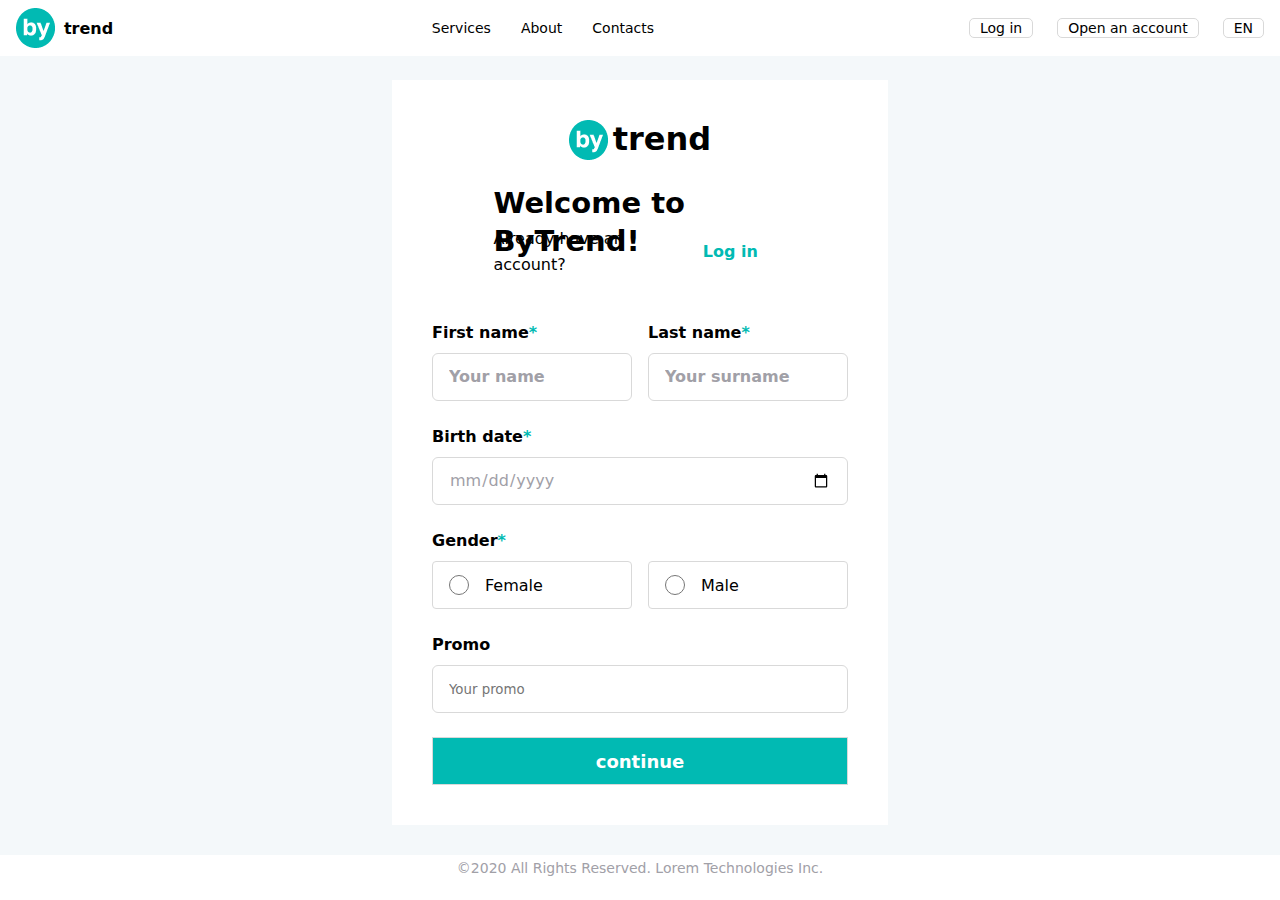
<file: index.html>
<!DOCTYPE html>
<html lang="en">
<head>
    <meta charset="UTF-8">
    <meta name="viewport" content="width=device-width, initial-scale=1.0">
    <title>Services-trend</title>
    <link rel="stylesheet" href="https://cdnjs.cloudflare.com/ajax/libs/font-awesome/6.5.2/css/all.min.css" integrity="sha512-SnH5WK+bZxgPHs44uWIX+LLJAJ9/2PkPKZ5QiAj6Ta86w+fsb2TkcmfRyVX3pBnMFcV7oQPJkl9QevSCWr3W6A==" crossorigin="anonymous" referrerpolicy="no-referrer" />
    <link rel="stylesheet" href="./styles/main.css">
    <link rel="icon" href="./assets/images/logo.png">
</head>
<body>

    <!-- Header start  -->
     <header class="header">
        <div class="container">
            <section class="navbar">
                <div class="navbar__logo">
                    <div class="logo__img">
                        <img src="./assets/images/logo.png" alt="logo">
                    </div>
                    <div class="logo__subtitle">
                        <p class="logo__title">
                            trend
                        </p>
                    </div>
                </div>
                <ul class="navbar__collection">
                    <li class="navbar__item">
                        <a class="navbar__link" href="./index.html">
                            <span>
                                Services
                            </span>
                        </a>
                    </li>
                    <li class="navbar__item">
                        <a class="navbar__link" href="./pages/about.html">
                            <span>
                                About
                            </span>
                        </a>
                    </li>
                    <li class="navbar__item">
                        <a class="navbar__link" href="./pages/contact.html">
                            <span>
                                Contacts
                            </span>
                        </a>
                    </li>
                </ul>
                <div class="navbar__form">
                    <div class="form__btn">
                        <button class="navbar__btn">
                            <span>
                                Log in
                            </span>
                        </button>

                    </div>
                    <div class="form__btn">
                        <button class="navbar__btn">
                            <span>
                                Open an account
                            </span>
                        </button>
                    </div>
                    <div class="form__btn">
                        <button class="navbar__btn">
                            <span>
                                EN
                            </span>
                        </button>
                    </div>
                </div>
            </section>
        </div>   
     </header>
     <!-- Header end  -->

     <!-- Main start  -->
     <main class="main">
        <div class="container">
            <section class="main__block">
                <form class="main__form">
                    <div class="main__logo">
                        <div class="logo__img">
                            <img src="./assets/images/logo.png" alt="logo">
                        </div>
                        <div class="logo__subtitle">
                            <h1 class="logo__title">
                                trend
                            </h1>
                        </div>
                    </div>
                    <div class="main__subtitle">
                        <div class="main__title">
                            <p>
                                Welcome to ByTrend!
                            </p>
                        </div>
                        <div class="form__desc">
                            <div class="fomr__desc__text">
                                <p>
                                    Already have an account?
                                </p>
                            </div>
                            <div class="form__login">
                                <a href="#">
                                    Log in
                                </a>
                            </div>
                        </div>
                    </div>
                    <div class="name__wrapper">
                        <div class="name__card">
                            <label class="name__title" for="name">  
                                <p>
                                    First name<span>*<span>      
                                </p>
                            </label>
                            <input class="name__inp" id="name" type="text" placeholder="Your name" required>
                        </div>
                        <div class="name__card">
                            <label class="name__title" for="surname">  
                                <p>
                                    Last name<span>*<span>      
                                </p>
                            </label>
                            <input class="name__inp" id="surname" type="text" placeholder="Your surname" required>
                        </div>
                    </div>
                    <div class="date">
                        <label class="date__title" for="date">
                            <p>
                                Birth date<span>*</span>
                            </p>
                        </label>
                        <input class="date__inp" type="date" required>
                    </div>
                    <div class="gender">
                        <div class="gender__content">
                            <p>
                                Gender<span>*</span>
                            </p>
                        </div>
                        <div class="gender__wrapper">
                            <div class="gender__inp">
                                <input type="radio" name="gender" id="female" required>
                                <label for="female">
                                    Female
                                </label>               
                            </div>
                            <div class="gender__inp">
                                <input type="radio" name="gender" id="male" required>
                                <label for="male">
                                    Male
                                </label>               
                            </div>
                        </div>
                    </div>
                    <div class="promo">
                        <div class="promo__content">
                            <p>
                                Promo
                            </p>
                        </div>
                        <div class="promo__inp">
                            <input type="text" placeholder="Your promo" required>
                        </div>
                    </div>
                    <div class="form__inp">
                        <input type="submit" value="continue">
                        <label>
                            <i class="fa-solid fa-arrow-right-long"></i>
                        </label>
                    </div>
                </form>
            </section>
        </div>
     </main>
     <!-- Main end  -->

     <!-- Footer start  -->
     <footer class="footer">
        <div class="footer__desc">
            <p>
                ©2020 All Rights Reserved. Lorem Technologies Inc.
            </p>
        </div>
     </footer>
     <!-- Footer end -->
</body>
</html>
</file>
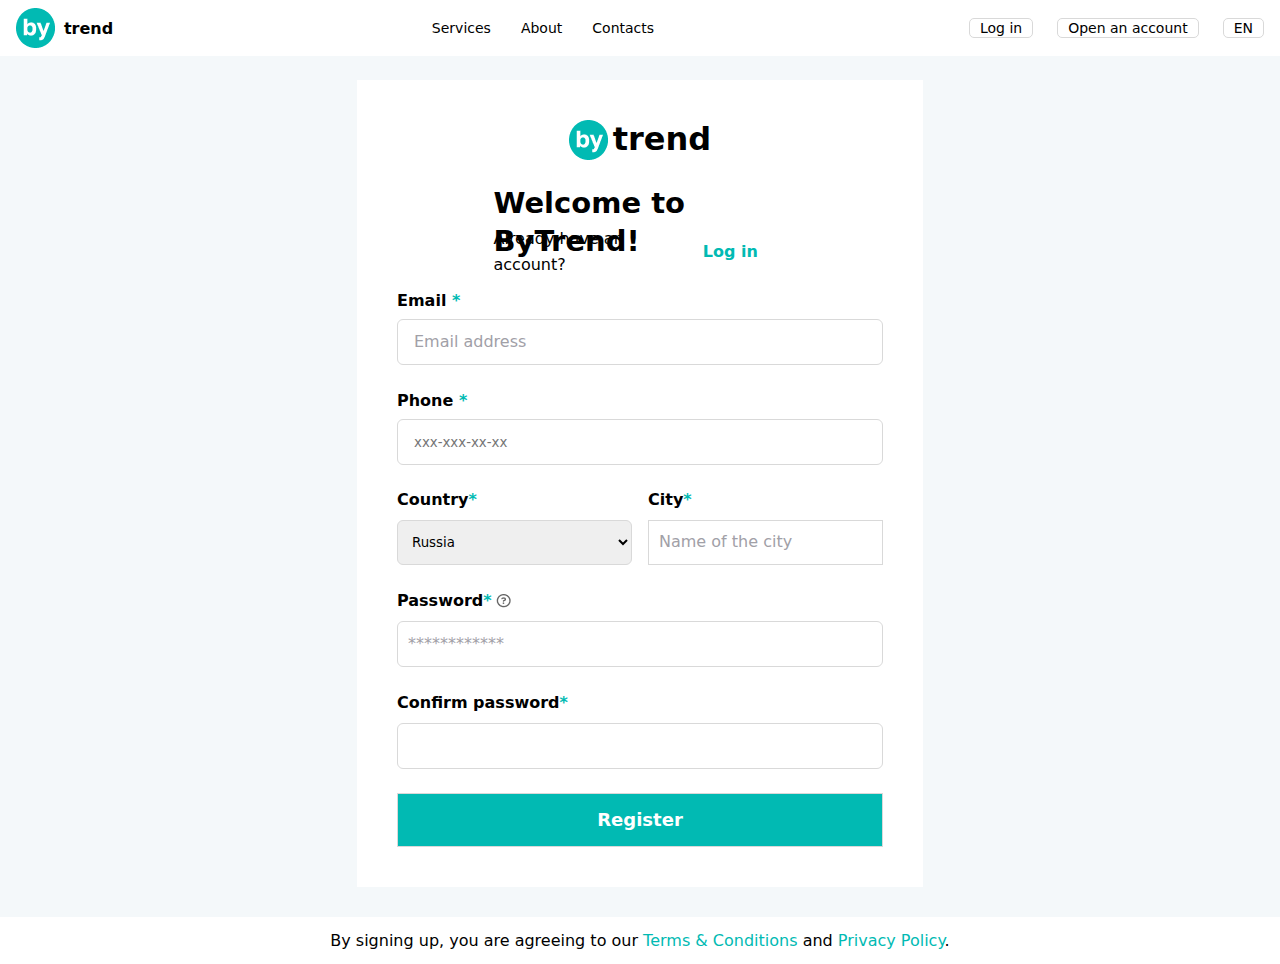
<file: pages/about.html>
<!DOCTYPE html>
<html lang="en">
<head>
    <meta charset="UTF-8">
    <meta name="viewport" content="width=device-width, initial-scale=1.0">
    <title>About-trend</title>
    <link rel="stylesheet" href="https://cdnjs.cloudflare.com/ajax/libs/font-awesome/6.5.2/css/all.min.css" integrity="sha512-SnH5WK+bZxgPHs44uWIX+LLJAJ9/2PkPKZ5QiAj6Ta86w+fsb2TkcmfRyVX3pBnMFcV7oQPJkl9QevSCWr3W6A==" crossorigin="anonymous" referrerpolicy="no-referrer" />
    <link rel="stylesheet" href="../styles/about.css">
    <link rel="icon" href="../assets/images/logo.png">
</head>
<body>
     <header class="header">
        <div class="container">
            <section class="navbar">
                <div class="navbar__logo">
                    <div class="logo__img">
                        <img src="../assets/images/logo.png" alt="logo">
                    </div>
                    <div class="logo__subtitle">
                        <p class="logo__title">
                            trend
                        </p>
                    </div>
                </div>
                <ul class="navbar__collection">
                    <li class="navbar__item">
                        <a class="navbar__link" href="../index.html">
                            <span>
                                Services
                            </span>
                        </a>
                    </li>
                    <li class="navbar__item">
                        <a class="navbar__link" href="./about.html">
                            <span>
                                About
                            </span>
                        </a>
                    </li>
                    <li class="navbar__item">
                        <a class="navbar__link" href="./contact.html">
                            <span>
                                Contacts
                            </span>
                        </a>
                    </li>
                </ul>
                <div class="navbar__form">
                    <div class="form__btn">
                        <button class="navbar__btn">
                            <span>
                                Log in
                            </span>
                        </button>

                    </div>
                    <div class="form__btn">
                        <button class="navbar__btn">
                            <span>
                                Open an account
                            </span>
                        </button>
                    </div>
                    <div class="form__btn">
                        <button class="navbar__btn">
                            <span>
                                EN
                            </span>
                        </button>
                    </div>
                </div>
            </section>
        </div>   
     </header>
     <main class="main">
        <div class="container">
            <section class="main__block">
                <form class="main__form">
                    <div class="main__logo">
                        <div class="logo__img">
                            <img src="../assets/images/logo.png" alt="logo">
                        </div>
                        <div class="logo__subtitle">
                            <h1 class="logo__title">
                                trend
                            </h1>
                        </div>
                    </div>
                    <div class="main__subtitle">
                        <div class="main__title">
                            <p>
                                Welcome to ByTrend!
                            </p>
                        </div>
                        <div class="form__desc">
                            <div class="fomr__desc__text">
                                <p>
                                    Already have an account?
                                </p>
                            </div>
                            <div class="form__login">
                                <a href="#">
                                    Log in
                                </a>
                            </div>
                        </div>
                    </div>
                    <div class="email">
                        <label for="email" class="email__content">
                            <p>
                                Email <span>*</span>
                            </p>
                        </label>
                        <input type="email" id="email" placeholder="Email address" required>                       
                    </div>
                    <div class="phone">
                        <label for="phone" class="phone__content">
                            <p>
                                Phone <span>*</span>
                            </p>
                        </label>
                        <input type="tel" id="phone" placeholder="xxx-xxx-xx-xx" required
                        pattern="[0-9]{3}-[0-9]{3}-[0-9]{2}-[0-9]{2}" >              
                    </div>
                    <div class="location">
                        <div class="country">
                            <div class="country__content">
                                <p>
                                    Country<span>*</span>
                                </p>
                            </div>
                            <select class="country__search" name="" id="">
                                <option value="">Russia</option>
                                <option value="">Uzbekistan</option>
                                <option value="">England</option>
                            </select>
                        </div>
                        <div class="city">
                            <label for="city" class="city__content">
                                <p class="city__text">
                                    City<span>*</span>
                                </p>
                            </label>
                            <input type="text" class="city__inp" id="city" placeholder="Name of the city" required>
                        </div>
                    </div>
                    <div class="password">
                        <div class="password__content">
                            <p class="password__text">
                                Password<span>*</span>
                            </p>
                            <img src="../assets/images/question-icon.png" alt="">
                        </div>
                        <input type="password" class="password__inp" placeholder="************" required>
                    </div>
                    <div class="confirm__password">
                        <div class="confirm__content">
                            <p class="confirm__text">
                                Confirm password<span>*</span>
                            </p>
                        </div>
                        <input type="confirm password" class="confirm__inp"  required>
                    </div>
                    <div class="form__inp">
                        <input type="submit" value="Register">
                    </div>
                </form>
            </section>
        </div>
    </main>
    <footer class="footer">
        <p>
            By signing up, you are agreeing to our <span>Terms & Conditions</span> and <span>Privacy Policy</span>.
        </p>
    </footer>
</body>
</html>
</file>
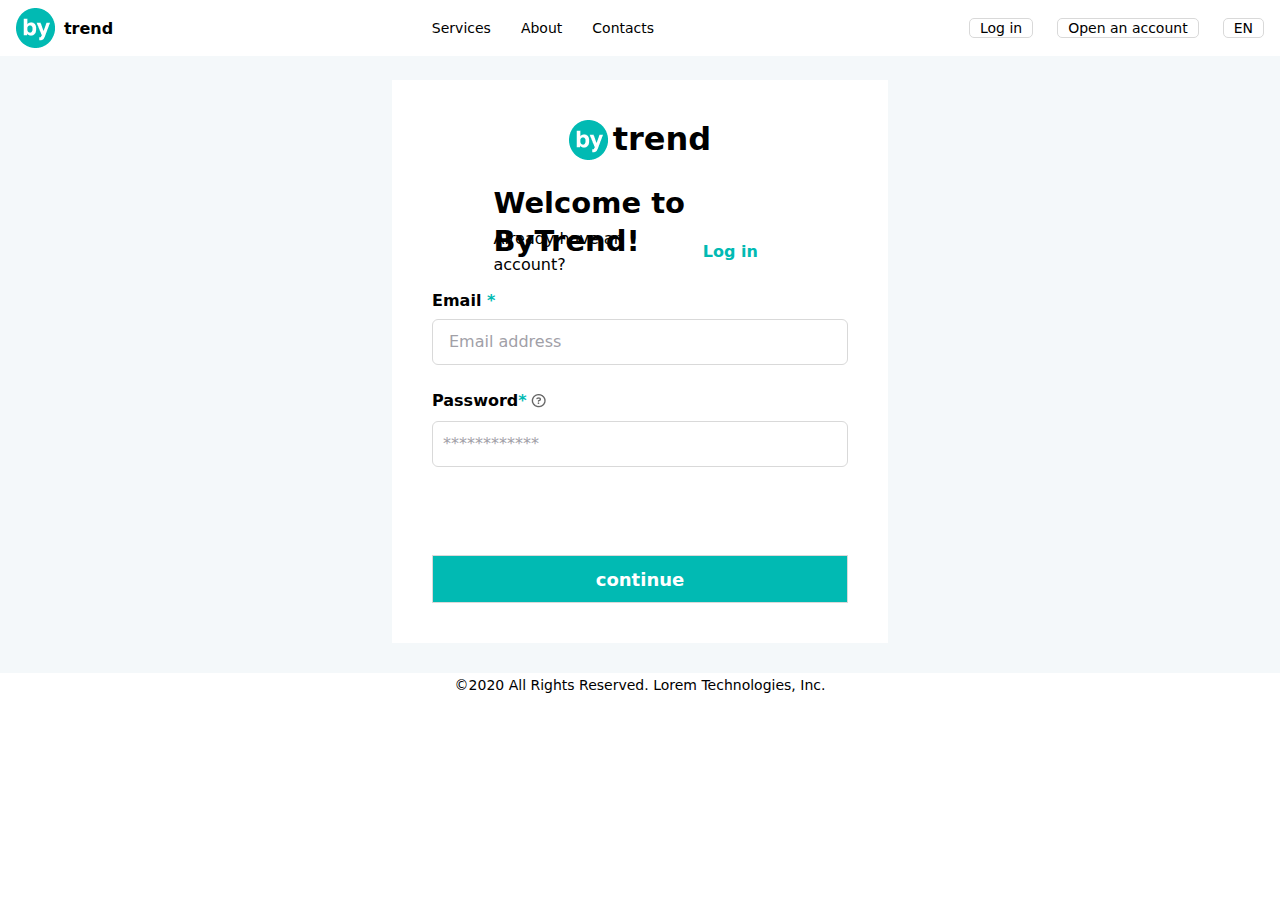
<file: pages/contact.html>
<!DOCTYPE html>
<html lang="en">
<head>
    <meta charset="UTF-8">
    <meta name="viewport" content="width=device-width, initial-scale=1.0">
    <title>Contact-trend</title>
    <link rel="stylesheet" href="https://cdnjs.cloudflare.com/ajax/libs/font-awesome/6.5.2/css/all.min.css" integrity="sha512-SnH5WK+bZxgPHs44uWIX+LLJAJ9/2PkPKZ5QiAj6Ta86w+fsb2TkcmfRyVX3pBnMFcV7oQPJkl9QevSCWr3W6A==" crossorigin="anonymous" referrerpolicy="no-referrer" />
    <link rel="stylesheet" href="../styles/conact.css">
    <link rel="icon" href="../assets/images/logo.png">
</head>
<body>
    <!-- Header start  -->
    <header class="header">
        <div class="container">
            <section class="navbar">
                <div class="navbar__logo">
                    <div class="logo__img">
                        <img src="../assets/images/logo.png" alt="logo">
                    </div>
                    <div class="logo__subtitle">
                        <p class="logo__title">
                            trend
                        </p>
                    </div>
                </div>
                <ul class="navbar__collection">
                    <li class="navbar__item">
                        <a class="navbar__link" href="../index.html">
                            <span>
                                Services
                            </span>
                        </a>
                    </li>
                    <li class="navbar__item">
                        <a class="navbar__link" href="./about.html">
                            <span>
                                About
                            </span>
                        </a>
                    </li>
                    <li class="navbar__item">
                        <a class="navbar__link" href="./contact.html">
                            <span>
                                Contacts
                            </span>
                        </a>
                    </li>
                </ul>
                <div class="navbar__form">
                    <div class="form__btn">
                        <button class="navbar__btn">
                            <span>
                                Log in
                            </span>
                        </button>

                    </div>
                    <div class="form__btn">
                        <button class="navbar__btn">
                            <span>
                                Open an account
                            </span>
                        </button>
                    </div>
                    <div class="form__btn">
                        <button class="navbar__btn">
                            <span>
                                EN
                            </span>
                        </button>
                    </div>
                </div>
            </section>
        </div>   
     </header>
     <!-- Header end  -->

     <!-- Main start  -->
     <main class="main">
        <div class="container">
            <section class="main__block">
                <form class="form" action="">
                    <div class="main__logo">
                        <div class="logo__img">
                            <img src="../assets/images/logo.png" alt="logo">
                        </div>
                        <div class="logo__subtitle">
                            <h1 class="logo__title">
                                trend
                            </h1>
                        </div>
                    </div>
                    <div class="main__subtitle">
                        <div class="main__title">
                            <p>
                                Welcome to ByTrend!
                            </p>
                        </div>
                        <div class="form__desc">
                            <div class="fomr__desc__text">
                                <p>
                                    Already have an account?
                                </p>
                            </div>
                            <div class="form__login">
                                <a href="#">
                                    Log in
                                </a>
                            </div>
                        </div>
                    </div>
                    <div class="email">
                        <label for="email" class="email__content">
                            <p>
                                Email <span>*</span>
                            </p>
                        </label>
                        <input type="email" id="email" placeholder="Email address" required>                       
                    </div>
                    <div class="password">
                        <div class="password__content">
                            <p class="password__text">
                                Password<span>*</span>
                            </p>
                            <img src="../assets/images/question-icon.png" alt="">
                        </div>
                        <input type="password" class="password__inp" placeholder="************" required>
                    </div>
                    <div class="form__inp">
                        <input type="submit" value="continue">
                        <label>
                            <i class="fa-solid fa-arrow-right-long"></i>
                        </label>
                    </div>
                </form>
            </section>
        </div>
     </main>
     <!-- Main end  -->

     <!-- Footer start  -->
     <footer class="footer">
        <div class="container">
            <div class="footer__block">
                <p class="footer__comment">
                    ©2020 All Rights Reserved. Lorem Technologies, Inc.
                </p>
            </div>
        </div>
     </footer>
</body>
</html>
</file>
<file: styles/main.css>
* {
  padding: 0;
  margin: 0;
  box-sizing: border-box;
  font-family: system-ui, -apple-system, BlinkMacSystemFont, "Segoe UI", Roboto, Oxygen, Ubuntu, Cantarell, "Open Sans", "Helvetica Neue", sans-serif;
}

.container {
  width: 100%;
  max-width: 1398px;
  padding: 0 16px;
  margin: 0 auto;
}

a {
  text-decoration: none;
  color: inherit;
}

li {
  list-style: none;
}

button {
  color: inherit;
  border: none;
}

span {
  color: inherit;
}

input {
  outline: none;
  border: 1px solid #D9D9D9;
  background: transparent;
}

.header {
  width: 100%;
  position: sticky;
  top: 0;
  background: #fff;
}
.header .navbar {
  width: 100%;
  height: 56px;
  display: flex;
  align-items: center;
  justify-content: space-between;
}
.header .navbar .navbar__logo {
  width: 101px;
  display: flex;
  gap: 4px;
}
.header .navbar .navbar__logo .logo__img {
  width: 40px;
  height: 40px;
}
.header .navbar .navbar__logo .logo__subtitle {
  width: 57px;
  height: 40px;
  display: flex;
  align-items: center;
  justify-content: center;
}
.header .navbar .navbar__logo .logo__subtitle .logo__title {
  font-size: 16px;
  font-weight: 600;
  color: #000;
}
.header .navbar .navbar__collection {
  width: 30%;
  display: flex;
  align-items: center;
  gap: 30px;
  justify-content: center;
}
.header .navbar .navbar__collection .navbar__item {
  height: 38px;
  font-size: 14px;
  line-height: 14px;
  font-weight: 400;
  display: flex;
  align-items: center;
  color: #000;
  transition: 0.5s;
}
.header .navbar .navbar__collection .navbar__item:hover .navbar__link {
  cursor: pointer;
  opacity: 0.7;
}
.header .navbar .navbar__collection .navbar__item:active {
  transform: scale(0.9);
}
.header .navbar .navbar__form {
  width: auto;
  display: flex;
  gap: 24px;
  align-items: center;
}
.header .navbar .navbar__form .form__btn {
  max-width: 160px;
  max-height: 24px;
  display: flex;
  justify-content: center;
  align-items: center;
  transition: 0.5s;
}
.header .navbar .navbar__form .form__btn:hover button {
  cursor: pointer;
  background: #01bab3;
  color: #fff;
  opacity: 0.7;
  border-radius: 5px;
}
.header .navbar .navbar__form .form__btn:active button {
  transform: scale(0.9);
}
.header .navbar .navbar__form .form__btn .navbar__btn {
  width: 100%;
  height: 100%;
  padding: 2px 10px;
  font-size: 14px;
  font-weight: 400;
  line-height: 14px;
  background: transparent;
  border: 1px solid #D9D9D9;
  border-radius: 5px;
}

.main {
  width: 100%;
  background: #f4f8fa;
  display: flex;
  justify-content: center;
}
.main .main__block {
  width: 100%;
  display: flex;
  justify-content: center;
  align-items: center;
}
.main .main__block .main__form {
  width: 496px;
  margin-top: 24px;
  display: flex;
  flex-direction: column;
  gap: 24px;
  align-items: center;
  background: #fff;
  padding: 40px;
  margin-bottom: 30px;
}
.main .main__block .main__form .main__logo {
  width: 200%;
  height: 40px;
  display: flex;
  gap: 4px;
  justify-content: center;
}
.main .main__block .main__form .main__subtitle {
  width: 293px;
  height: 81px;
  display: flex;
  flex-direction: column;
  align-items: center;
  gap: 16px;
}
.main .main__block .main__form .main__subtitle .main__title {
  width: 100%;
  height: 39px;
}
.main .main__block .main__form .main__subtitle .main__title p {
  font-size: 29px;
  font-weight: 700;
  line-height: 38px;
}
.main .main__block .main__form .main__subtitle .form__desc {
  width: 100%;
  height: 26px;
  display: flex;
  align-items: center;
  gap: 14px;
}
.main .main__block .main__form .main__subtitle .form__desc .fomr__desc__text {
  width: 70%;
}
.main .main__block .main__form .main__subtitle .form__desc .fomr__desc__text p {
  font-size: 16px;
  font-weight: 400;
  line-height: 26px;
}
.main .main__block .main__form .main__subtitle .form__desc .form__login {
  width: 30%;
}
.main .main__block .main__form .main__subtitle .form__desc .form__login a {
  font-size: 16px;
  line-height: 26px;
  font-weight: 600;
  color: #01bab3;
}
.main .main__block .main__form .name__wrapper {
  margin-top: 32px;
  width: 100%;
  height: auto;
  display: flex;
  gap: 16px;
  justify-content: center;
}
.main .main__block .main__form .name__wrapper .name__card {
  width: 200px;
  height: 80px;
  display: flex;
  flex-direction: column;
  justify-content: center;
  gap: 8px;
}
.main .main__block .main__form .name__wrapper .name__card .name__title {
  min-width: 83px;
  height: 24px;
  display: flex;
  align-items: center;
}
.main .main__block .main__form .name__wrapper .name__card .name__title p {
  font-size: 16px;
  line-height: 24px;
  font-weight: 600;
}
.main .main__block .main__form .name__wrapper .name__card .name__title p span {
  color: #01bab3;
}
.main .main__block .main__form .name__wrapper .name__card .name__inp {
  width: 100%;
  height: 48px;
  border-radius: 6px;
  padding: 10px 16px;
}
.main .main__block .main__form .name__wrapper .name__card .name__inp:hover {
  background: #fbfbfb;
}
.main .main__block .main__form .name__wrapper .name__card .name__inp:focus:invalid {
  border-color: red;
}
.main .main__block .main__form .name__wrapper .name__card .name__inp::-moz-placeholder {
  font-size: 16px;
  font-weight: 600;
  line-height: 24px;
  color: #a1a0a7;
}
.main .main__block .main__form .name__wrapper .name__card .name__inp::placeholder {
  font-size: 16px;
  font-weight: 600;
  line-height: 24px;
  color: #a1a0a7;
}
.main .main__block .main__form .date {
  width: 100%;
  height: 80px;
  display: flex;
  flex-direction: column;
  justify-content: center;
  gap: 8px;
}
.main .main__block .main__form .date .date__title {
  width: 100%;
}
.main .main__block .main__form .date .date__title p {
  font-size: 16px;
  font-weight: 600;
  line-height: 24px;
}
.main .main__block .main__form .date .date__title p span {
  color: #01bab3;
}
.main .main__block .main__form .date .date__inp {
  width: 100%;
  height: 48px;
  border-radius: 6px;
  padding: 10px 16px;
  font-size: 16px;
  font-weight: 400;
  line-height: 24px;
  color: #a1a0a7;
}
.main .main__block .main__form .date .date__inp:hover {
  background: #fbfbfb;
}
.main .main__block .main__form .date .date__inp:focus:invalid {
  border-color: red;
}
.main .main__block .main__form .gender {
  width: 100%;
  height: auto;
  display: flex;
  flex-direction: column;
  gap: 8px;
}
.main .main__block .main__form .gender .gender__content {
  width: 61px;
  height: 24px;
}
.main .main__block .main__form .gender .gender__content p {
  font-size: 16px;
  font-weight: 600;
  line-height: 24px;
}
.main .main__block .main__form .gender .gender__content p span {
  color: #01bab3;
}
.main .main__block .main__form .gender .gender__wrapper {
  width: 100%;
  height: 48px;
  display: flex;
  align-items: center;
  justify-content: center;
  gap: 16px;
}
.main .main__block .main__form .gender .gender__wrapper .gender__inp {
  width: 200px;
  height: 48px;
  border: 1px solid #D9D9D9;
  display: flex;
  align-items: center;
  gap: 16px;
  padding: 0 16px;
  border-radius: 4px;
  transition: 0.3s;
}
.main .main__block .main__form .gender .gender__wrapper .gender__inp:active {
  border: 2px solid #01bab3;
}
.main .main__block .main__form .gender .gender__wrapper .gender__inp:hover {
  background: #fbfbfb;
}
.main .main__block .main__form .gender .gender__wrapper .gender__inp input {
  width: 20px;
  height: 20px;
}
.main .main__block .main__form .gender .gender__wrapper .gender__inp inputactive {
  background: #01bab3;
}
.main .main__block .main__form .promo {
  width: 100%;
  height: auto;
  display: flex;
  flex-direction: column;
  justify-content: center;
  gap: 8px;
}
.main .main__block .main__form .promo .promo__content {
  width: 100%;
  height: 24px;
  display: flex;
  align-items: center;
}
.main .main__block .main__form .promo .promo__content p {
  font-size: 16px;
  font-weight: 600;
  line-height: 24px;
}
.main .main__block .main__form .promo .promo__inp {
  width: 100%;
  height: 48px;
}
.main .main__block .main__form .promo .promo__inp input {
  width: 100%;
  height: 100%;
  display: flex;
  align-items: center;
  padding: 0 16px;
  border-radius: 6px;
}
.main .main__block .main__form .promo .promo__inp input:hover {
  background: #fbfbfb;
}
.main .main__block .main__form .promo .promo__inp input:focus:invalid {
  border-color: red;
}
.main .main__block .main__form .promo .promo__inp::-moz-placeholder {
  font-size: 16px;
  font-weight: 400;
  line-height: 24px;
  color: #a1a0a7;
}
.main .main__block .main__form .promo .promo__inp::placeholder {
  font-size: 16px;
  font-weight: 400;
  line-height: 24px;
  color: #a1a0a7;
}
.main .main__block .main__form .form__inp {
  width: 100%;
  height: 48px;
  display: flex;
  justify-content: center;
  align-items: center;
  border: 1px solid #D9D9D9;
  background: #01bab3;
  color: #fff;
  gap: 14px;
  transition: 0.5s;
}
.main .main__block .main__form .form__inp:hover {
  cursor: pointer;
  opacity: 0.7;
}
.main .main__block .main__form .form__inp input {
  width: 100%;
  height: 100%;
  border: none;
  color: #fff;
  font-size: 18px;
  font-weight: 600;
  line-height: 23px;
}
.main .main__block .main__form .form__inp input:hover {
  cursor: pointer;
  opacity: 0.7;
}
.main .main__block .main__form .form__inp label {
  width: 24px;
  display: flex;
  align-items: center;
  transition: 0.5s;
  position: absolute;
}
.main .main__block .main__form .form__inp label:hover {
  cursor: pointer;
  opacity: 0.7;
}
.main .main__block .main__form .form__inp label .fa-arrow-right-long {
  width: 20px;
  height: 100%;
  transition: 0.5s;
  bottom: 90px;
  position: absolute;
  top: -5px;
  left: 60px;
}
.main .main__block .main__form .form__inp label .fa-arrow-right-long:hover {
  cursor: pointer;
  opacity: 0.7;
}

footer {
  width: 100%;
  height: 26px;
  display: flex;
  align-items: center;
  justify-content: center;
}
footer .footer__desc {
  min-width: 315px;
  height: 22px;
}
footer .footer__desc p {
  font-size: 14px;
  line-height: 22px;
  font-weight: 400;
  color: #a1a0a7;
}/*# sourceMappingURL=main.css.map */
</file>
<file: styles/about.css>
* {
  padding: 0;
  margin: 0;
  box-sizing: border-box;
  font-family: system-ui, -apple-system, BlinkMacSystemFont, "Segoe UI", Roboto, Oxygen, Ubuntu, Cantarell, "Open Sans", "Helvetica Neue", sans-serif;
}

.container {
  width: 100%;
  max-width: 1398px;
  padding: 0 16px;
  margin: 0 auto;
}

a {
  text-decoration: none;
  color: inherit;
}

li {
  list-style: none;
}

button {
  color: inherit;
  border: none;
}

span {
  color: inherit;
}

input {
  outline: none;
  border: none;
  background: transparent;
}

header {
  width: 100%;
  position: sticky;
  top: 0;
  background: #fff;
}
header .navbar {
  width: 100%;
  height: 56px;
  display: flex;
  align-items: center;
  justify-content: space-between;
}
header .navbar .navbar__logo {
  width: 101px;
  display: flex;
  gap: 4px;
}
header .navbar .navbar__logo .logo__img {
  width: 40px;
  height: 40px;
}
header .navbar .navbar__logo .logo__subtitle {
  width: 57px;
  height: 40px;
  display: flex;
  align-items: center;
  justify-content: center;
}
header .navbar .navbar__logo .logo__subtitle .logo__title {
  font-size: 16px;
  font-weight: 600;
  color: #000;
}
header .navbar .navbar__collection {
  width: 30%;
  display: flex;
  align-items: center;
  gap: 30px;
  justify-content: center;
}
header .navbar .navbar__collection .navbar__item {
  height: 38px;
  font-size: 14px;
  line-height: 14px;
  font-weight: 400;
  display: flex;
  align-items: center;
  color: #000;
  transition: 0.5s;
}
header .navbar .navbar__collection .navbar__item:hover .navbar__link {
  cursor: pointer;
  opacity: 0.7;
}
header .navbar .navbar__collection .navbar__item:active {
  transform: scale(0.9);
}
header .navbar .navbar__form {
  width: auto;
  display: flex;
  gap: 24px;
  align-items: center;
}
header .navbar .navbar__form .form__btn {
  max-width: 160px;
  max-height: 24px;
  display: flex;
  justify-content: center;
  align-items: center;
  transition: 0.5s;
}
header .navbar .navbar__form .form__btn:hover button {
  cursor: pointer;
  background: #01bab3;
  color: #fff;
  opacity: 0.7;
  border-radius: 5px;
}
header .navbar .navbar__form .form__btn:active button {
  transform: scale(0.9);
}
header .navbar .navbar__form .form__btn .navbar__btn {
  width: 100%;
  height: 100%;
  padding: 2px 10px;
  font-size: 14px;
  font-weight: 400;
  line-height: 14px;
  background: transparent;
  border: 1px solid #D9D9D9;
  border-radius: 5px;
}

main {
  width: 100%;
  background: #f4f8fa;
}
main .main__block {
  width: 100%;
  display: flex;
  justify-content: center;
}
main .main__block .main__form {
  width: 566px;
  min-height: 566px;
  background: #fff;
  margin-top: 24px;
  display: flex;
  flex-direction: column;
  gap: 24px;
  align-items: center;
  padding: 40px;
  margin-bottom: 30px;
}
main .main__block .main__form .main__logo {
  width: 200%;
  height: 40px;
  display: flex;
  gap: 4px;
  justify-content: center;
}
main .main__block .main__form .main__subtitle {
  width: 293px;
  height: 81px;
  display: flex;
  flex-direction: column;
  align-items: center;
  gap: 16px;
}
main .main__block .main__form .main__subtitle .main__title {
  width: 100%;
  height: 39px;
}
main .main__block .main__form .main__subtitle .main__title p {
  font-size: 29px;
  font-weight: 700;
  line-height: 38px;
}
main .main__block .main__form .main__subtitle .form__desc {
  width: 100%;
  height: 26px;
  display: flex;
  align-items: center;
  gap: 14px;
}
main .main__block .main__form .main__subtitle .form__desc .fomr__desc__text {
  width: 70%;
}
main .main__block .main__form .main__subtitle .form__desc .fomr__desc__text p {
  font-size: 16px;
  font-weight: 400;
  line-height: 26px;
}
main .main__block .main__form .main__subtitle .form__desc .form__login {
  width: 30%;
}
main .main__block .main__form .main__subtitle .form__desc .form__login a {
  font-size: 16px;
  line-height: 26px;
  font-weight: 600;
  color: #01bab3;
}
main .main__block .main__form .email {
  width: 100%;
  display: flex;
  flex-direction: column;
  gap: 6px;
}
main .main__block .main__form .email .email__content {
  width: 100%;
  height: 24px;
}
main .main__block .main__form .email .email__content p {
  font-size: 16px;
  font-weight: 600;
  line-height: 24px;
}
main .main__block .main__form .email .email__content p span {
  color: #01bab3;
}
main .main__block .main__form .email input {
  width: 100%;
  height: 46px;
  display: flex;
  align-items: center;
  padding: 0 16px;
  border: 1px solid #D9D9D9;
  border-radius: 6px;
}
main .main__block .main__form .email input:hover {
  background: #fbfbfb;
}
main .main__block .main__form .email input:focus:invalid {
  border-color: red;
}
main .main__block .main__form .email input::-moz-placeholder {
  font-size: 16px;
  font-weight: 400;
  line-height: 24px;
  color: #a1a0a7;
}
main .main__block .main__form .email input::placeholder {
  font-size: 16px;
  font-weight: 400;
  line-height: 24px;
  color: #a1a0a7;
}
main .main__block .main__form .phone {
  width: 100%;
  display: flex;
  flex-direction: column;
  gap: 6px;
}
main .main__block .main__form .phone .phone__content {
  width: 100%;
  height: 24px;
}
main .main__block .main__form .phone .phone__content p {
  font-size: 16px;
  font-weight: 600;
  line-height: 24px;
}
main .main__block .main__form .phone .phone__content p span {
  color: #01bab3;
}
main .main__block .main__form .phone input {
  width: 100%;
  height: 46px;
  display: flex;
  align-items: center;
  padding: 0 16px;
  border: 1px solid #D9D9D9;
  border-radius: 6px;
}
main .main__block .main__form .phone input:hover {
  background: #fbfbfb;
}
main .main__block .main__form .phone input:focus:invalid {
  border-color: red;
}
main .main__block .main__form .phone .input::-moz-placeholder {
  font-size: 16px;
  font-weight: 400;
  line-height: 24px;
  color: #a1a0a7;
}
main .main__block .main__form .phone .input::placeholder {
  font-size: 16px;
  font-weight: 400;
  line-height: 24px;
  color: #a1a0a7;
}
main .main__block .main__form .location {
  width: 100%;
  display: flex;
  gap: 16px;
}
main .main__block .main__form .location .country {
  width: 50%;
  height: 76px;
  display: flex;
  flex-direction: column;
  gap: 9px;
}
main .main__block .main__form .location .country .country__content {
  width: 100%;
  height: 22px;
  display: flex;
  align-items: center;
}
main .main__block .main__form .location .country .country__content p {
  font-size: 16px;
  font-weight: 600;
  line-height: 24px;
}
main .main__block .main__form .location .country .country__content p span {
  color: #01bab3;
}
main .main__block .main__form .location .country .country__search {
  width: 100%;
  height: 48px;
  display: flex;
  align-items: center;
  padding: 0 10px;
  border-radius: 6px;
  border: 1px solid #D9D9D9;
}
main .main__block .main__form .location .country .country__search:hover {
  background: #fbfbfb;
}
main .main__block .main__form .location .country .country__search option {
  font-size: 16px;
  font-weight: 600;
  line-height: 24px;
  outline: none;
}
main .main__block .main__form .location .city {
  width: 50%;
  height: 76px;
  display: flex;
  flex-direction: column;
  gap: 9px;
}
main .main__block .main__form .location .city .city__content {
  width: 100%;
  height: 22px;
  display: flex;
  align-items: center;
}
main .main__block .main__form .location .city .city__content .city__text {
  font-size: 16px;
  font-weight: 600;
  line-height: 24px;
}
main .main__block .main__form .location .city .city__content .city__text span {
  color: #01bab3;
}
main .main__block .main__form .location .city .city__inp {
  width: 100%;
  height: 48px;
  display: flex;
  align-items: center;
  padding: 0 10px;
  border: 1px solid #D9D9D9;
}
main .main__block .main__form .location .city .city__inp:hover {
  background: #fbfbfb;
}
main .main__block .main__form .location .city .city__inp:focus:invalid {
  border-color: red;
}
main .main__block .main__form .location .city .city__inp::-moz-placeholder {
  font-size: 16px;
  font-weight: 400;
  line-height: 24px;
  color: #a1a0a7;
}
main .main__block .main__form .location .city .city__inp::placeholder {
  font-size: 16px;
  font-weight: 400;
  line-height: 24px;
  color: #a1a0a7;
}
main .main__block .main__form .password {
  width: 100%;
  height: auto;
  display: flex;
  flex-direction: column;
  gap: 8px;
}
main .main__block .main__form .password .password__content {
  width: 100%;
  height: 24px;
  display: flex;
  align-items: center;
  gap: 4px;
}
main .main__block .main__form .password .password__content .password__text {
  font-size: 16px;
  line-height: 24px;
  font-weight: 600;
}
main .main__block .main__form .password .password__content .password__text span {
  color: #01bab3;
}
main .main__block .main__form .password .password__inp {
  width: 100%;
  height: 46px;
  display: flex;
  align-items: center;
  padding: 0 10px;
  border: 1px solid #D9D9D9;
  border-radius: 6px;
}
main .main__block .main__form .password .password__inp:focus:invalid {
  border-color: red;
}
main .main__block .main__form .password .password__inp:hover {
  background: #fbfbfb;
}
main .main__block .main__form .password .password__inp::-moz-placeholder {
  font-size: 16px;
  font-weight: 400;
  line-height: 24px;
  color: #a1a0a7;
}
main .main__block .main__form .password .password__inp::placeholder {
  font-size: 16px;
  font-weight: 400;
  line-height: 24px;
  color: #a1a0a7;
}
main .main__block .main__form .confirm__password {
  width: 100%;
  height: auto;
  display: flex;
  flex-direction: column;
  gap: 8px;
}
main .main__block .main__form .confirm__password .confirm__content {
  width: 100%;
  height: 24px;
  display: flex;
  align-items: center;
  gap: 4px;
}
main .main__block .main__form .confirm__password .confirm__content .confirm__text {
  font-size: 16px;
  line-height: 24px;
  font-weight: 600;
}
main .main__block .main__form .confirm__password .confirm__content .confirm__text span {
  color: #01bab3;
}
main .main__block .main__form .confirm__password .confirm__inp {
  width: 100%;
  height: 46px;
  display: flex;
  align-items: center;
  padding: 0 10px;
  border: 1px solid #D9D9D9;
  border-radius: 6px;
}
main .main__block .main__form .confirm__password .confirm__inp:focus:invalid {
  border-color: red;
}
main .main__block .main__form .confirm__password .confirm__inp:hover {
  background: #fbfbfb;
}
main .main__block .main__form .confirm__password .confirm__inp::-moz-placeholder {
  font-size: 16px;
  font-weight: 400;
  line-height: 24px;
  color: #a1a0a7;
}
main .main__block .main__form .confirm__password .confirm__inp::placeholder {
  font-size: 16px;
  font-weight: 400;
  line-height: 24px;
  color: #a1a0a7;
}
main .main__block .main__form .form__inp {
  width: 100%;
  height: auto;
  display: flex;
  align-items: center;
  justify-content: center;
  border: 1px solid #D9D9D9;
}
main .main__block .main__form .form__inp input {
  width: 100%;
  height: 52px;
  background: #01bab3;
  font-size: 18px;
  font-weight: 600;
  line-height: 24px;
  color: #fff;
  transition: 0.7s;
}
main .main__block .main__form .form__inp input:hover {
  cursor: pointer;
  opacity: 0.7;
}
main .main__block .main__form .form__inp input:active {
  transform: scale(0.9);
}

.footer {
  width: 100%;
  height: 47px;
  display: flex;
  justify-content: center;
  align-items: center;
  text-align: center;
}
.footer p {
  font-size: 16px;
  font-weight: 400;
  line-height: 24px;
}
.footer p span {
  color: #01bab3;
}/*# sourceMappingURL=about.css.map */
</file>
<file: styles/conact.css>
* {
  padding: 0;
  margin: 0;
  box-sizing: border-box;
  font-family: system-ui, -apple-system, BlinkMacSystemFont, "Segoe UI", Roboto, Oxygen, Ubuntu, Cantarell, "Open Sans", "Helvetica Neue", sans-serif;
}

.container {
  width: 100%;
  max-width: 1398px;
  padding: 0 16px;
  margin: 0 auto;
}

a {
  text-decoration: none;
  color: inherit;
}

li {
  list-style: none;
}

button {
  color: inherit;
  border: none;
}

span {
  color: inherit;
}

input {
  outline: none;
  border: none;
  background: transparent;
}

header {
  width: 100%;
  position: sticky;
  top: 0;
  background: #fff;
}
header .navbar {
  width: 100%;
  height: 56px;
  display: flex;
  align-items: center;
  justify-content: space-between;
}
header .navbar .navbar__logo {
  width: 101px;
  display: flex;
  gap: 4px;
}
header .navbar .navbar__logo .logo__img {
  width: 40px;
  height: 40px;
}
header .navbar .navbar__logo .logo__subtitle {
  width: 57px;
  height: 40px;
  display: flex;
  align-items: center;
  justify-content: center;
}
header .navbar .navbar__logo .logo__subtitle .logo__title {
  font-size: 16px;
  font-weight: 600;
  color: #000;
}
header .navbar .navbar__collection {
  width: 30%;
  display: flex;
  align-items: center;
  gap: 30px;
  justify-content: center;
}
header .navbar .navbar__collection .navbar__item {
  height: 38px;
  font-size: 14px;
  line-height: 14px;
  font-weight: 400;
  display: flex;
  align-items: center;
  color: #000;
  transition: 0.5s;
}
header .navbar .navbar__collection .navbar__item:hover .navbar__link {
  cursor: pointer;
  opacity: 0.7;
}
header .navbar .navbar__collection .navbar__item:active {
  transform: scale(0.9);
}
header .navbar .navbar__form {
  width: auto;
  display: flex;
  gap: 24px;
  align-items: center;
}
header .navbar .navbar__form .form__btn {
  max-width: 160px;
  max-height: 24px;
  display: flex;
  justify-content: center;
  align-items: center;
  transition: 0.5s;
}
header .navbar .navbar__form .form__btn:hover button {
  cursor: pointer;
  background: #01bab3;
  color: #fff;
  opacity: 0.7;
  border-radius: 5px;
}
header .navbar .navbar__form .form__btn:active button {
  transform: scale(0.9);
}
header .navbar .navbar__form .form__btn .navbar__btn {
  width: 100%;
  height: 100%;
  padding: 2px 10px;
  font-size: 14px;
  font-weight: 400;
  line-height: 14px;
  background: transparent;
  border: 1px solid #D9D9D9;
  border-radius: 5px;
}

.main {
  width: 100%;
  max-height: 962px;
  background: #f4f8fa;
}
.main .main__block {
  width: 100%;
  height: 100%;
  display: flex;
  justify-content: center;
  align-items: center;
}
.main .main__block .form {
  width: 496px;
  min-height: 6px;
  background: #fff;
  margin-top: 24px;
  display: flex;
  flex-direction: column;
  gap: 24px;
  align-items: center;
  padding: 40px;
  margin-bottom: 30px;
}
.main .main__block .form .main__logo {
  width: 200%;
  height: 40px;
  display: flex;
  gap: 4px;
  justify-content: center;
}
.main .main__block .form .main__subtitle {
  width: 293px;
  height: 81px;
  display: flex;
  flex-direction: column;
  align-items: center;
  gap: 16px;
}
.main .main__block .form .main__subtitle .main__title {
  width: 100%;
  height: 39px;
}
.main .main__block .form .main__subtitle .main__title p {
  font-size: 29px;
  font-weight: 700;
  line-height: 38px;
}
.main .main__block .form .main__subtitle .form__desc {
  width: 100%;
  height: 26px;
  display: flex;
  align-items: center;
  gap: 14px;
}
.main .main__block .form .main__subtitle .form__desc .fomr__desc__text {
  width: 70%;
}
.main .main__block .form .main__subtitle .form__desc .fomr__desc__text p {
  font-size: 16px;
  font-weight: 400;
  line-height: 26px;
}
.main .main__block .form .main__subtitle .form__desc .form__login {
  width: 30%;
}
.main .main__block .form .main__subtitle .form__desc .form__login a {
  font-size: 16px;
  line-height: 26px;
  font-weight: 600;
  color: #01bab3;
}
.main .main__block .form .email {
  width: 100%;
  display: flex;
  flex-direction: column;
  gap: 6px;
}
.main .main__block .form .email .email__content {
  width: 100%;
  height: 24px;
}
.main .main__block .form .email .email__content p {
  font-size: 16px;
  font-weight: 600;
  line-height: 24px;
}
.main .main__block .form .email .email__content p span {
  color: #01bab3;
}
.main .main__block .form .email input {
  width: 100%;
  height: 46px;
  display: flex;
  align-items: center;
  padding: 0 16px;
  border: 1px solid #D9D9D9;
  border-radius: 6px;
}
.main .main__block .form .email input:hover {
  background: #fbfbfb;
}
.main .main__block .form .email input:focus:invalid {
  border-color: red;
}
.main .main__block .form .email input::-moz-placeholder {
  font-size: 16px;
  font-weight: 400;
  line-height: 24px;
  color: #a1a0a7;
}
.main .main__block .form .email input::placeholder {
  font-size: 16px;
  font-weight: 400;
  line-height: 24px;
  color: #a1a0a7;
}
.main .main__block .form .password {
  width: 100%;
  height: auto;
  display: flex;
  flex-direction: column;
  gap: 8px;
}
.main .main__block .form .password .password__content {
  width: 100%;
  height: 24px;
  display: flex;
  align-items: center;
  gap: 4px;
}
.main .main__block .form .password .password__content .password__text {
  font-size: 16px;
  line-height: 24px;
  font-weight: 600;
}
.main .main__block .form .password .password__content .password__text span {
  color: #01bab3;
}
.main .main__block .form .password .password__inp {
  width: 100%;
  height: 46px;
  display: flex;
  align-items: center;
  padding: 0 10px;
  border: 1px solid #D9D9D9;
  border-radius: 6px;
}
.main .main__block .form .password .password__inp:focus:invalid {
  border-color: red;
}
.main .main__block .form .password .password__inp:hover {
  background: #fbfbfb;
}
.main .main__block .form .password .password__inp::-moz-placeholder {
  font-size: 16px;
  font-weight: 400;
  line-height: 24px;
  color: #a1a0a7;
}
.main .main__block .form .password .password__inp::placeholder {
  font-size: 16px;
  font-weight: 400;
  line-height: 24px;
  color: #a1a0a7;
}
.main .main__block .form .form__inp {
  width: 100%;
  height: 48px;
  display: flex;
  justify-content: center;
  align-items: center;
  border: 1px solid #D9D9D9;
  background: #01bab3;
  color: #fff;
  gap: 14px;
  transition: 0.5s;
  margin-top: 64px;
}
.main .main__block .form .form__inp:hover {
  cursor: pointer;
  opacity: 0.7;
}
.main .main__block .form .form__inp input {
  width: 100%;
  height: 100%;
  border: none;
  color: #fff;
  font-size: 18px;
  font-weight: 600;
  line-height: 23px;
}
.main .main__block .form .form__inp input:hover {
  cursor: pointer;
  opacity: 0.7;
}
.main .main__block .form .form__inp label {
  width: 24px;
  display: flex;
  align-items: center;
  transition: 0.5s;
  position: absolute;
}
.main .main__block .form .form__inp label:hover {
  cursor: pointer;
  opacity: 0.7;
}
.main .main__block .form .form__inp label .fa-arrow-right-long {
  width: 20px;
  height: 100%;
  transition: 0.5s;
  bottom: 90px;
  position: absolute;
  top: -5px;
  left: 60px;
}
.main .main__block .form .form__inp label .fa-arrow-right-long:hover {
  cursor: pointer;
  opacity: 0.7;
}

.footer {
  width: 100%;
  height: 24px;
  display: flex;
}
.footer .footer__block {
  width: 100%;
  height: 100%;
  display: flex;
  align-items: center;
  justify-content: center;
}
.footer .footer__block .footer__comment {
  font-size: 14px;
  font-weight: 400;
  line-height: 22px;
}/*# sourceMappingURL=conact.css.map */
</file>
